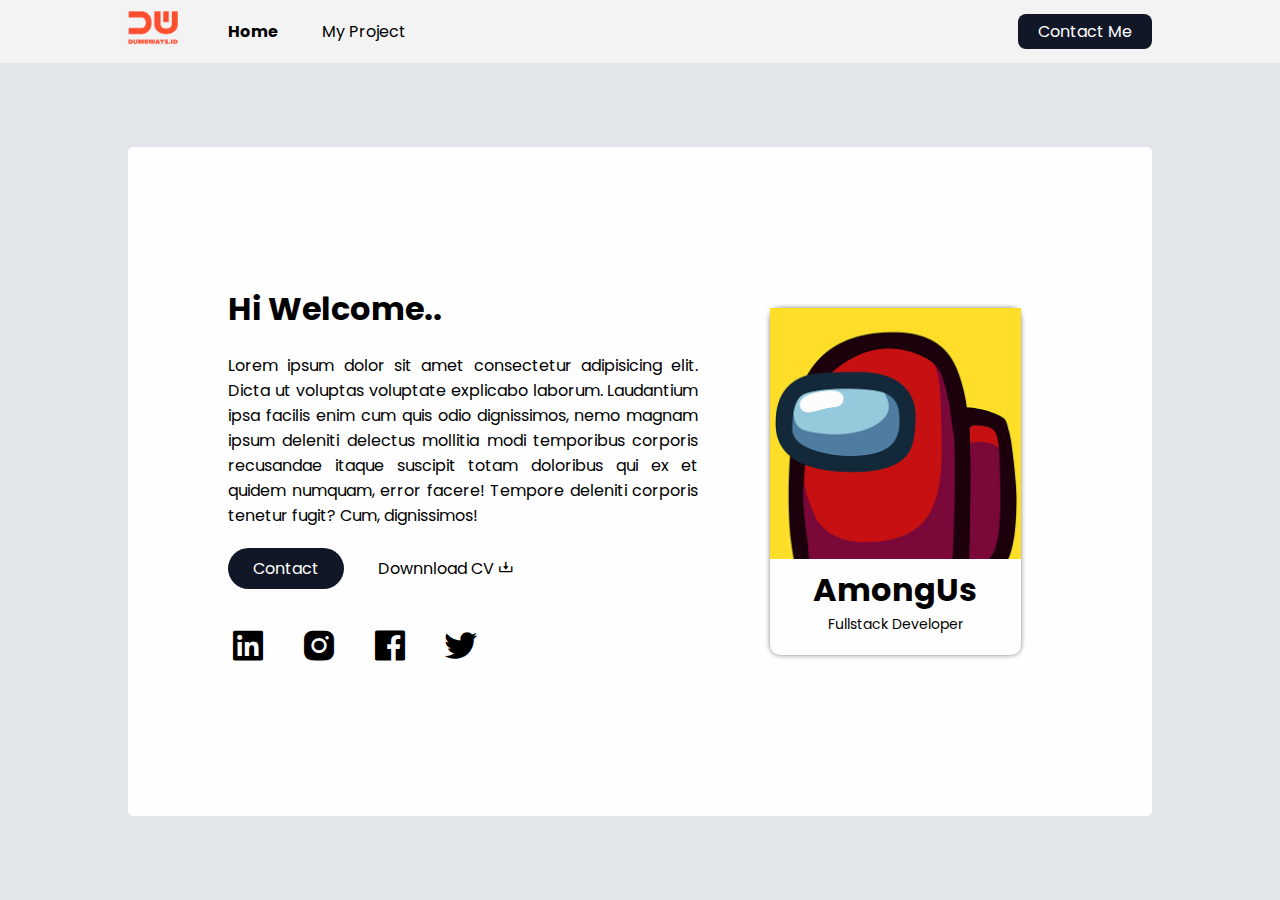
<file: index.html>
<!DOCTYPE html>
<html lang="en">
<head>
    <meta charset="UTF-8">
    <meta http-equiv="X-UA-Compatible" content="IE=edge">
    <meta name="viewport" content="width=device-width, initial-scale=1.0">
    <title>Task 2</title>
    <link href="https://fonts.googleapis.com/css2?family=Poppins:wght@400;700&display=swap" rel="stylesheet">
    <link rel="stylesheet" href="style.css">
    <link href='https://unpkg.com/boxicons@2.1.2/css/boxicons.min.css' rel='stylesheet'>
</head>
<body>
    <nav>
        <div class="nav-left">
            <a href="#">
                <img src="img/logo.png" alt="logo">
            </a>
            <ul>
                <li>
                    <a href="#" class="nav active">Home</a>
                </li>
                <li>
                    <a href="#" class="nav">My Project</a>
                </li>
            </ul>
        </div>

        <div class="nav-right">
            <a href="contact.html">Contact Me</a>
        </div>
    </nav>

    <div class="container">
        <section>
            <div class="section-left">
                <h1>Hi Welcome..</h1>
                <p>Lorem ipsum dolor sit amet consectetur adipisicing elit. Dicta ut voluptas voluptate explicabo laborum. Laudantium ipsa facilis enim cum quis odio dignissimos, nemo magnam ipsum deleniti delectus mollitia modi temporibus corporis recusandae itaque suscipit totam doloribus qui ex et quidem numquam, error facere! Tempore deleniti corporis tenetur fugit? Cum, dignissimos!</p>

                <a href="contact.html" class="btn">Contact</a>
                <a href="#">
                    Downnload CV 
                    <i class='bx bx-download'></i>
                </a>

                <div class="social-media">
                    <i class='bx bxl-linkedin-square' ></i>
                    <i class='bx bxl-instagram-alt' ></i>
                    <i class='bx bxl-facebook-square' ></i>
                    <i class='bx bxl-twitter' ></i>
                </div>
            </div>

            <div class="section-right">
                <div class="about">
                    <img src="img/amongus.jpg" alt="amongus">
                    <h1>AmongUs</h1>
                    <p>Fullstack Developer</p>
                </div>
            </div>
        </section>

    </div>


</body>
</html>
</file>
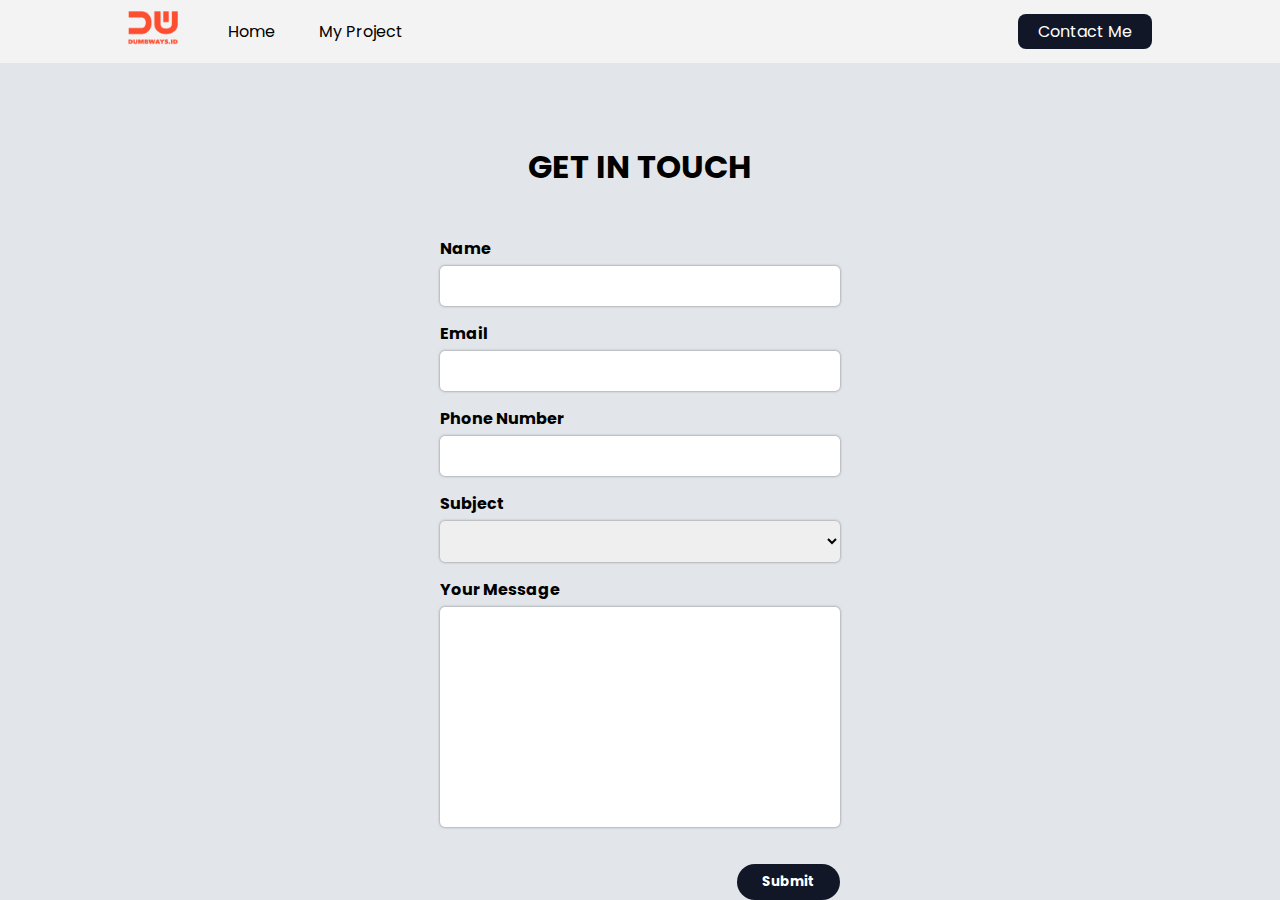
<file: contact.html>
<!DOCTYPE html>
<html lang="en">
<head>
    <meta charset="UTF-8">
    <meta http-equiv="X-UA-Compatible" content="IE=edge">
    <meta name="viewport" content="width=device-width, initial-scale=1.0">
    <title>Contact form</title>
    <link rel="stylesheet" href="style.css">
    <link href="https://fonts.googleapis.com/css2?family=Poppins:wght@400;700&display=swap" rel="stylesheet">
    <link rel="stylesheet" href="style.css">
</head>
<body>

    <nav>
        <div class="nav-left">
            <a href="index.html">
                <img src="img/logo.png" alt="logo">
            </a>
            <ul>
                <li>
                    <a href="index.html" class="nav">Home</a>
                </li>
                <li>
                    <a href="#" class="nav">My Project</a>
                </li>
            </ul>
        </div>

        <div class="nav-right">
            <a href="contact.html">Contact Me</a>
        </div>
    </nav>

    <div class="contact-form">
        <div class="contact-form-center">
            <form action="mailto:yusuffauziyan@gmail.com">
                <h1>GET IN TOUCH</h1>
        
                <div>
                    <label for="nama">Name</label>
                    <input type="text" name="" id="nama">
                </div>
        
                <div>
                    <label for="email">Email</label>
                    <input type="email" name="" id="email">
                </div>
        
                <div>
                    <label for="phone">Phone Number</label>
                    <input type="number" name="" id="phone">
                </div>
        
                <div>
                    <label for="subject">Subject</label>
                    <select name="" id="subject">
                        <option value=""></option>
                        <option value="">Let's Talk</option>
                        <option value="">Project</option>
                    </select>
                </div>
        
                <div>
                    <label for="message">Your Message</label>
                    <textarea name="" id="message" cols="30" rows="10"></textarea>
                </div>
            </form>
            <input type="submit" name="" id="submit">
        </div>
    </div>
</body>
</html>
</file>
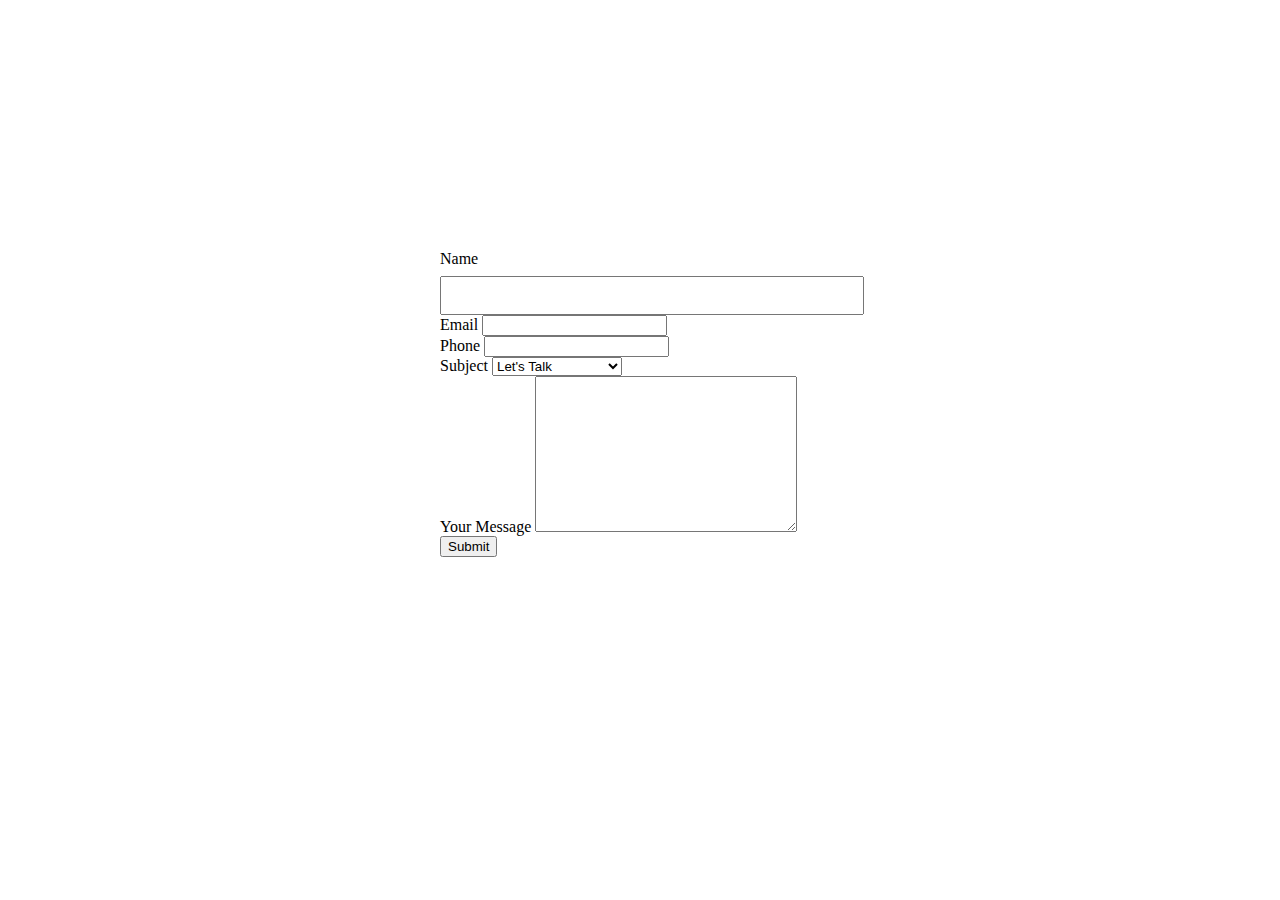
<file: materi/materi.html>
<!DOCTYPE html>
<html lang="en">
<head>
    <meta charset="UTF-8">
    <meta http-equiv="X-UA-Compatible" content="IE=edge">
    <meta name="viewport" content="width=device-width, initial-scale=1.0">
    <title>Contact form</title>
</head>
<body>
    
    <form action="" style="width: 400px;
                            margin: 250px auto;">

        <div>
            <label for="input-name">Name</label>
            <input type="text" id="input-" style="width: 100%; padding: 10px; margin-top: 8px;">
        </div>
    
        <div>
            <label for="input-email">Email</label>
            <input type="email" id="input-email">
        </div>
    
        <div>
            <label for="input-number">Phone</label>
            <input type="number" id="input-number">
        </div>
    
        <div>
            <label for="input-subject">Subject</label>
            <select name="" id="input-subject">
                <option value="">Let's Talk</option>
                <option value="">Let's Colaboration</option>
                <option value="">I am Hiring</option>
            </select>
        </div>
    
        <div>
            <label for="input-name">Your Message</label>
            <textarea name="" id="input-name" cols="30" rows="10"></textarea>
        </div>
    
        <button>Submit</button>

    </form>

</body>
</html>
</file>
<file: style.css>
* {
    margin: 0;
    padding: 0;
    box-sizing: border-box;
    font-family: 'Poppins', sans-serif;
}

a {
    text-decoration: none;
    color: black;
}

nav {
    background-color: rgb(244,243,243);
    display: flex;
    padding: 10px 10%;
    height: 7vh;
}

.nav-left {
    display: flex;
    flex: 50%;
    align-items: center;
}

.nav-left img {
    width: 50px;
    margin-right: 30px;
    align-items: center;
}

.nav-left li {
    display: inline;
    padding: 20px;
}

.nav-right {
    display: flex;
    flex: 50%;
    justify-content: flex-end;
    align-items: center;
}

.nav-right a {
    color: white;
    background-color: rgb(17,23,39);
    padding: 5px 20px;
    border-radius: 8px;
}

/* .nav-right a:hover {
    transition: .3s;
    color: black;
    background-color: white;
    font-weight: bold;
    box-shadow: 0 0 3px black;
} */

.active {
    font-weight: bold;
}

/* .nav:hover {
    color: grey;
} */

.container {
    background-color: rgb(226,230,234);
    display: flex;
    height: 93vh;
    align-items: center;
    justify-content: center;
}

section {
    background-color: rgb(254,254,254);
    width: 80%;
    height: 80%;
    display: flex;
    align-items: center;
    border-radius: 5px;
    padding: 0px 100px;
}

p {
    text-align: justify;
    margin: 20px 0;
}

.section-left {
    flex: 60;
}

.section-left .btn {
    border: none;
    background-color: rgb(17,23,39);
    color: white;
    padding: 8px 25px;
    border-radius: 30px;
    margin: 0 30px 30px 0;
    cursor: pointer;
    display: inline-block;
}

/* .section-left .btn:hover {
    color: black;
    background-color: white;
    box-shadow: 0 0 3px grey;
    transition: .3s;
}

.section-left a:hover {
    color: grey;
} */

.social-media {
    font-size: 40px;
}

.social-media .bx {
    margin-right: 20px;
    cursor: pointer;
}

/* .social-media .bx:hover {
    color: grey;
    transition: .3s;
} */


.section-right {
    display: flex;
    flex: 40;
    margin-left: 40px;
    justify-content: center;
    align-items: center;
}

.about {
    width: 80%;
    text-align: center;
    box-shadow: 0 0 5px grey;
    border-radius: 10px;
}

.about p {
    text-align: center;
    margin-top: 0;
    font-size: 14px;
}

.about img {
    width: 100%;
}



                    /* CONTACT FORM */
                    
.contact-form {
    background-color: rgb(226,230,234);
    height: 93vh;
    padding-top: 50px;
}

.contact-form-center {
    width: 400px;
    margin: 0 auto;
    font-weight: bold;
}


.contact-form-center form h1 {
    text-align: center;
    padding: 30px 0;
}

.contact-form-center form input, select, textarea {
    width: 100%;
    border: none;
    padding: 10px;
    border-radius: 5px;
    box-shadow: 0 0 3px grey;
    margin-top: 5px;
}

.contact-form-center form div {
    margin-top: 15px;
}

.contact-form-center form textarea {
    resize: none;
}

#submit {
    border: none;
    background-color: rgb(17,23,39);
    color: white;
    padding: 8px 25px;
    border-radius: 30px;
    margin-top: 30px;
    float: right;
    cursor: pointer;
    font-weight: bold;
}

/* #submit:hover {
    color: black;
    transition: .3s;
    background-color: white;
    box-shadow: 0 0 3px black; */
}
</file>
